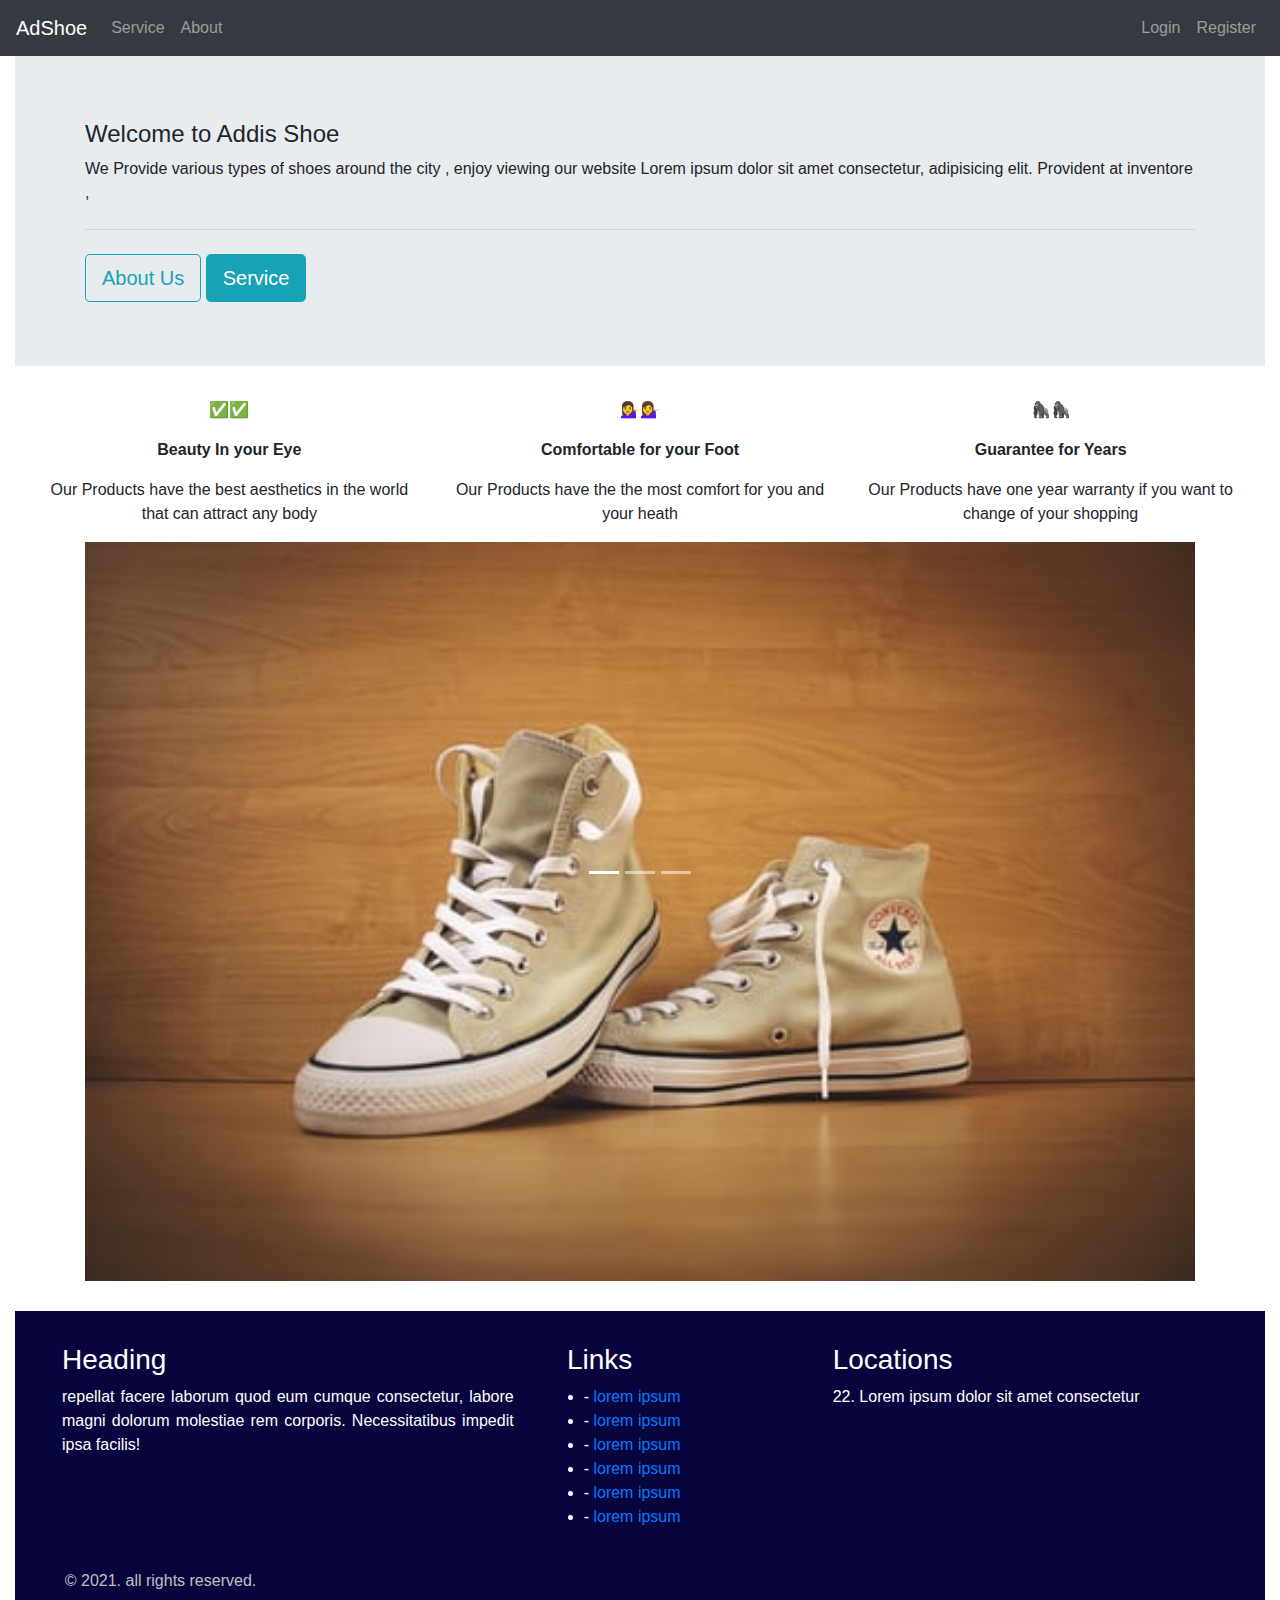
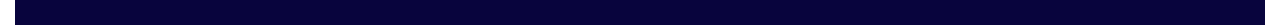
<file: index.html>
<!DOCTYPE html>
<html lang="en">
<head>
    <meta charset="UTF-8">
    <meta http-equiv="X-UA-Compatible" content="IE=edge">
    <meta name="viewport" content="width=device-width, initial-scale=1.0">
    <title>Home</title>
    <link rel="stylesheet" href="./assets/CSS/bootstrap.min.css">
    <link rel="stylesheet" href="./assets/CSS/style.css">
    <link rel="stylesheet" href="https://pro.fontawesome.com/releases/v5.10.0/css/all.css" integrity="sha384-AYmEC3Yw5cVb3ZcuHtOA93w35dYTsvhLPVnYs9eStHfGJvOvKxVfELGroGkvsg+p" crossorigin="anonymous"/>

</head>
<body>

    <nav class="navbar navbar-expand-md navbar-dark bg-dark sticky-top">
        <a class="navbar-brand" href="index.html">AdShoe</a>

        <button class="navbar-toggler" type="button" data-bs-toggle="collapse" data-bs-target="#colNav" aria-controls="navbarSupportedContent" aria-expanded="false" aria-label="Toggle navigation">

            <span class="navbar-toggler-icon"></span>
      
       </button>
        <div class="collapse navbar-collapse" id="colNav">



            <ul class="navbar-nav ">

                <li class="nav-item">
                    <a class="nav-link" href="./service.html">Service</a>
                </li>
                <li class="nav-item">
                    <a class="nav-link" href="./About.html">About</a>
                </li>

            </ul>
            <ul class="navbar-nav ml-auto">

                <li class="nav-item">
                    <a class="nav-link" href="./login.html">Login</a>
                </li>
                <li class="nav-item">
                    <a class="nav-link" href="./register.html">Register</a>
                </li>

            </ul>

        </div>

    </nav>




    <div class="container-fluid">






        <div class="jumbotron jumbotron-fluid">

            <div class="container">
                <h4>Welcome to Addis Shoe</h4>

                <p>We Provide various types of shoes around the city , enjoy viewing our website Lorem ipsum dolor sit amet consectetur, adipisicing elit. Provident at inventore ,</p>

                <hr class="my-4">

                <a class="btn btn-outline-info btn-lg" href="about.html">About Us</a>
                <a class="btn btn-info btn-lg" href="service.html">Service</a>
            </div>
        </div>

    
        <div class="row text-center px-4">

            <div class="col-lg-4">
                <p>✅✅</p>

                <p class="font-weight-bold"> Beauty In your Eye</p>
                <p>Our Products have the best aesthetics in the world that can attract any body</p>
            </div>

            <div class="col-lg-4">
                <p>💁‍♀️💁‍♀️</p>
                <p class="font-weight-bold"> Comfortable for your Foot</p>
                <p>Our Products have the the most comfort for you and your heath</p>
            </div>

            <div class="col-lg-4">
                <p>🦍🦍</p>
                <p class="font-weight-bold"> Guarantee for Years </p>
                <p>Our Products have one year warranty if you want to change of your shopping</p>
            </div>
        </div>


        <div class="container" id="MySlide" class="carousel slide my-4" data-ride="carousel">


            <ol class="carousel-indicators">
                <li data-target="#MySlide" data-slide-to="0" class="active"></li>
                <li data-target="#MySlide" data-slide-to="1"></li>
                <li data-target="#MySlide" data-slide-to="2"></li>
            </ol>
           
            <div class="carousel-inner">
                <div class="carousel-item active">
                    <img src="./assets/Images/Shoe1.jpg" class="d-block w-100" alt="...">
                </div>
                <div class="carousel-item">
                    <img src="./assets/Images/Shoe2.jpg" class="d-block w-100" alt="...">
                </div>
                <div class="carousel-item">
                    <img src="./assets/Images/Shoe3.jpg" class="d-block w-100" alt="...">
                </div>
            </div>
<!--            
            <a class="carousel-control-prev" href="#MySlide" role="button" data-slide="prev">
                <span class="carousel-control-prev-icon bg-info" aria-hidden="true"></span>
                <span class="sr-only">Previous</span>
            </a>
            <a class="carousel-control-next" href="#MySlide" role="button" data-slide="next">
                <span class="carousel-control-next-icon bg-info" aria-hidden="true"></span>
                <span class="sr-only">Next</span>
            </a> -->

         
        </div>

















    <div  style="background-color:rgb(8, 4, 61); padding: 2rem;margin-top: 30px;">

        <div class="row container-fluid">
            <section class="col-sm-12 col-md-5 container" style="color: white;">
                <h3>Heading</h3>
                <p class="text-justify">repellat facere laborum quod eum cumque consectetur,
                    labore magni dolorum molestiae rem corporis. Necessitatibus impedit ipsa facilis!</p>
                <a href=""><i class="fab fa-facebook-square"></i></a>
                <a href=""><i class="fab fa-instagram"></i></a>
            </section>
            <section class="col-sm-12 col-md-3 container" style="color: white;">
                <h3>&nbsp;&nbsp; Links</h3>
                <ul>
                    <li>- <a href="#">lorem ipsum</a></li>
                    <li>- <a href="#">lorem ipsum</a></li>
                    <li>- <a href="#">lorem ipsum</a></li>
                    <li>- <a href="#">lorem ipsum</a></li>
                    <li>- <a href="#">lorem ipsum</a></li>
                    <li>- <a href="#">lorem ipsum</a></li>
                </ul>

            </section>
            <section class="col-sm-12 col-md-4 container" style="color: white;">
                <h3>Locations</h3>
                <p>22. Lorem ipsum dolor sit amet consectetur</p>
                <a href="#"><i class="bi bi-telephone"></i></a>


            </section>
        </div>
        <br>
        <div style="color: silver;">
            &nbsp; &nbsp; &copy 2021. all rights reserved.
        </div>

    </div>







    
    <script src="./assets/JS/bootstrap.bundle.js"></script>

    <script src="./assets/JS/bootstrap.bundle.min.js"></script>

    <script src="./assets/JS/bootstrap.min.js"></script>

    <script src="./assets/JS/bootstrap.bundle.js"></script>

    <script src="./assets/JS/jquery-3.5.1.js"></script>
</body>
</html>
</file>
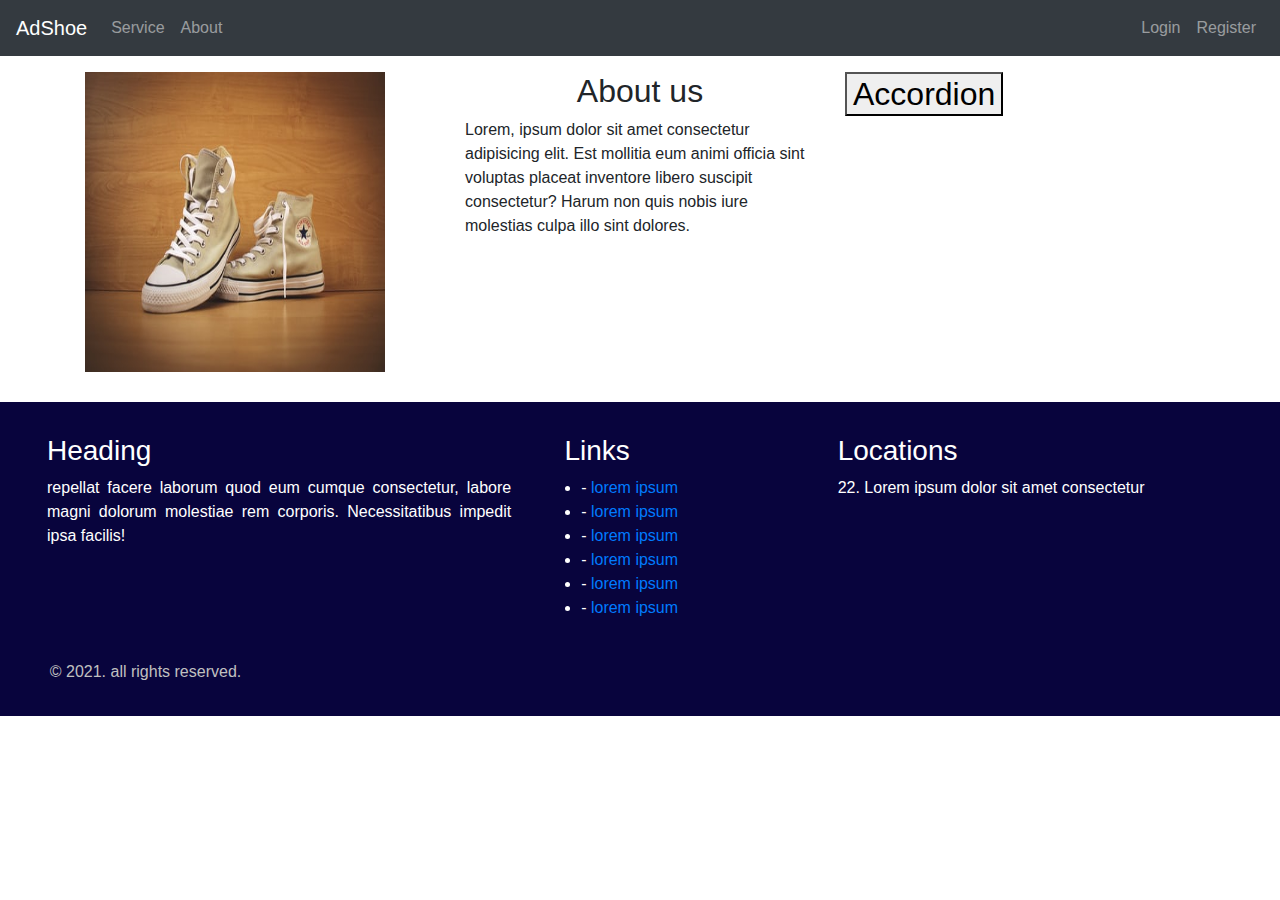
<file: About.html>
<!DOCTYPE html>
<html lang="en">
<head>
    <meta charset="UTF-8">
    <meta http-equiv="X-UA-Compatible" content="IE=edge">
    <meta name="viewport" content="width=device-width, initial-scale=1.0">
    <title>Document</title>
    <link rel="stylesheet" href="./assets/CSS/bootstrap.min.css">
    <link rel="stylesheet" href="./assets/CSS/style.css">
    <link rel="stylesheet" href="https://pro.fontawesome.com/releases/v5.10.0/css/all.css" integrity="sha384-AYmEC3Yw5cVb3ZcuHtOA93w35dYTsvhLPVnYs9eStHfGJvOvKxVfELGroGkvsg+p" crossorigin="anonymous"/>

</head>
<body>
    <nav class="navbar navbar-expand-md navbar-dark bg-dark sticky-top">
        <a class="navbar-brand" href="index.html">AdShoe</a>

        <button class="navbar-toggler" type="button" data-bs-toggle="collapse" data-bs-target="#colNav" aria-controls="navbarSupportedContent" aria-expanded="false" aria-label="Toggle navigation">

            <span class="navbar-toggler-icon"></span>
      
       </button>
        <div class="collapse navbar-collapse" id="colNav">



            <ul class="navbar-nav ">

                <li class="nav-item">
                    <a class="nav-link" href="./service.html">Service</a>
                </li>
                <li class="nav-item">
                    <a class="nav-link" href="./About.html">About</a>
                </li>

            </ul>
            <ul class="navbar-nav ml-auto">

                <li class="nav-item">
                    <a class="nav-link" href="./login.html">Login</a>
                </li>
                <li class="nav-item">
                    <a class="nav-link" href="./register.html">Register</a>
                </li>

            </ul>

        </div>

    </nav>




    <div class="container mt-3">
        <div class="row ">
            <div class="col-md-4">
                <img style="width: 300px;height: 300px;" src="./assets/Images/Shoe1.jpg" alt="img">
            </div>
            <div class="col-md-4" >
                    <h2 class="text-center">
                        About us
    
                    </h2>
                    <p>
                        Lorem, ipsum dolor sit amet consectetur adipisicing elit. 
                        Est mollitia eum animi officia sint voluptas placeat inventore libero suscipit consectetur? Harum non quis nobis iure molestias culpa illo sint dolores.
                    </p>
            </div>
            <div class="col-md-4 d-none d-md-block">
                <div class="accordion" id="accordionExample">
                    <div class="accordion-item">
                      <h2 class="accordion-header" id="headingOne">
                        <button class="accordion-button" type="button" data-bs-toggle="collapse" data-bs-target="#collapseOne" aria-expanded="true" aria-controls="collapseOne">
                          Accordion 
                        </button>
                      </h2>
                      <div id="collapseOne" class="accordion-collapse collapse " aria-labelledby="headingOne" data-bs-parent="#accordionExample">
                        <div class="accordion-body">
                          <strong>This is the first item's accordion body.</strong> It is hidden by default, until the collapse plugin adds the appropriate classes that we use to style each element. These classes control the overall appearance, as well as the showing and hiding via CSS transitions. You can modify any of this with custom CSS or overriding our default variables. It's also worth noting that just about any HTML can go within the <code>.accordion-body</code>, though the transition does limit overflow.
                        </div>
                      </div>
                    </div>
                    </div>
                  </div>
            </div>
        </div>
    </div>























    <div  style="background-color:rgb(8, 4, 61); padding: 2rem;margin-top: 30px;">

        <div class="row container-fluid">
            <section class="col-sm-12 col-md-5 container" style="color: white;">
                <h3>Heading</h3>
                <p class="text-justify">repellat facere laborum quod eum cumque consectetur,
                    labore magni dolorum molestiae rem corporis. Necessitatibus impedit ipsa facilis!</p>
                <a href=""><i class="fab fa-facebook-square"></i></a>
                <a href=""><i class="fab fa-instagram"></i></a>
            </section>
            <section class="col-sm-12 col-md-3 container" style="color: white;">
                <h3>&nbsp;&nbsp; Links</h3>
                <ul>
                    <li>- <a href="#">lorem ipsum</a></li>
                    <li>- <a href="#">lorem ipsum</a></li>
                    <li>- <a href="#">lorem ipsum</a></li>
                    <li>- <a href="#">lorem ipsum</a></li>
                    <li>- <a href="#">lorem ipsum</a></li>
                    <li>- <a href="#">lorem ipsum</a></li>
                </ul>

            </section>
            <section class="col-sm-12 col-md-4 container" style="color: white;">
                <h3>Locations</h3>
                <p>22. Lorem ipsum dolor sit amet consectetur</p>
                <a href="#"><i class="bi bi-telephone"></i></a>


            </section>
        </div>
        <br>
        <div style="color: silver;">
            &nbsp; &nbsp; &copy 2021. all rights reserved.
        </div>

    </div>





     
    <script src="./assets/JS/bootstrap.bundle.js"></script>

    <script src="./assets/JS/bootstrap.bundle.min.js"></script>

    <script src="./assets/JS/bootstrap.min.js"></script>

    <script src="./assets/JS/bootstrap.bundle.js"></script>

    <script src="./assets/JS/jquery-3.5.1.js"></script>
</body>
</html>
</file>
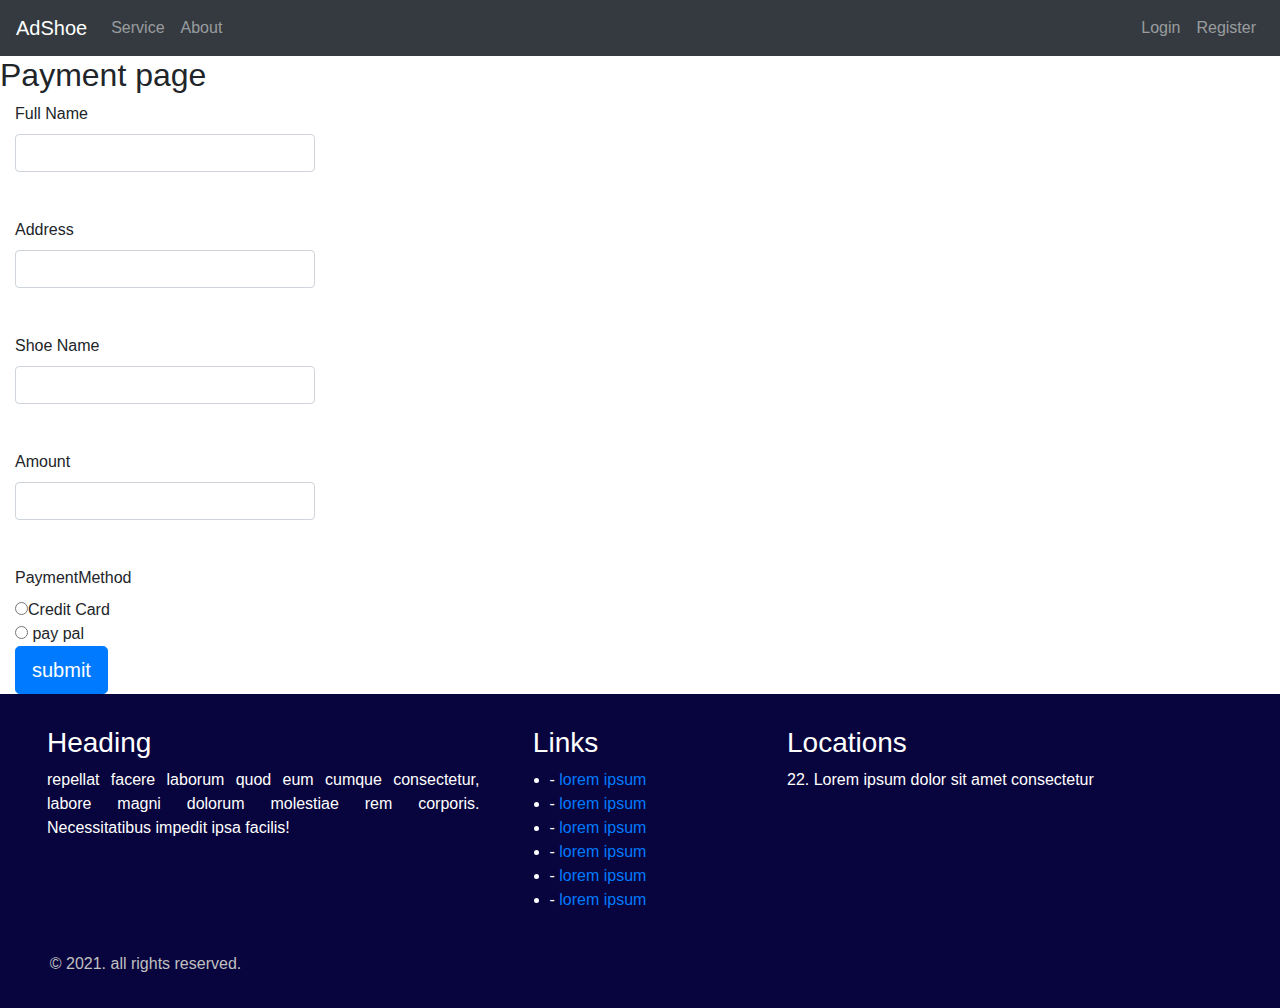
<file: buy.html>
<!DOCTYPE html>
<html lang="en">
<head>
    <meta charset="UTF-8">
    <meta http-equiv="X-UA-Compatible" content="IE=edge">
    <meta name="viewport" content="width=device-width, initial-scale=1.0">
    <title>Home</title>
    <link rel="stylesheet" href="./assets/CSS/bootstrap.min.css">
    <link rel="stylesheet" href="./assets/CSS/style.css">
    <link rel="stylesheet" href="https://pro.fontawesome.com/releases/v5.10.0/css/all.css" integrity="sha384-AYmEC3Yw5cVb3ZcuHtOA93w35dYTsvhLPVnYs9eStHfGJvOvKxVfELGroGkvsg+p" crossorigin="anonymous"/>

</head>
<body>

    <nav class="navbar navbar-expand-md navbar-dark bg-dark sticky-top">
        <a class="navbar-brand" href="index.html">AdShoe</a>

        <button class="navbar-toggler" type="button" data-bs-toggle="collapse" data-bs-target="#colNav" aria-controls="navbarSupportedContent" aria-expanded="false" aria-label="Toggle navigation">

            <span class="navbar-toggler-icon"></span>
      
       </button>
        <div class="collapse navbar-collapse" id="colNav">



            <ul class="navbar-nav ">

                <li class="nav-item">
                    <a class="nav-link" href="./service.html">Service</a>
                </li>
                <li class="nav-item">
                    <a class="nav-link" href="./About.html">About</a>
                </li>

            </ul>
            <ul class="navbar-nav ml-auto">

                <li class="nav-item">
                    <a class="nav-link" href="./login.html">Login</a>
                </li>
                <li class="nav-item">
                    <a class="nav-link" href="./register.html">Register</a>
                </li>

            </ul>

        </div>

    </nav>




    <h2>Payment page</h2>

    <div class="container-fluid">
        <form action="">
            <div class="form-group">
          
                <label for="fullname">Full Name  </label>
                <input class="form-control" type="text" name="fullname" id="fname">
            </div>
            <div class="form-group">
          
                <label for="Address">Address  </label>
                <input class="form-control" type="text" name="address" id="address">
            </div>
            <div class="form-group">
          
                <label for="shoe">Shoe Name </label>
                <input class="form-control" type="text" name="shoe" id="shoe">
            </div>
            <div class="form-group">
          
                <label for="Amount">Amount  </label>
                <input class="form-control" type="number" name="Amount" id="Amount">
            </div>
            <div class="form-grop">
          
                <label for="fullname">PaymentMethod </label><br>
                <input class="" type="radio"  name="PaymentMethod" id="PaymentMethod">Credit Card <br>
                <input class="" type="radio"  name="PaymentMethod" id="PaymentMethod"><i style="color: blue;" class="fab fa-paypal"></i> pay pal

            </div>
            
            <button type="submit" class="btn btn-primary btn-lg">submit</button>

            
        </form>





    </div>






    


    <div class="container-fluid" style="background-color:rgb(8, 4, 61); padding: 2rem;">

        <div class="row container">
            <section class="col-sm-12 col-md-5 container" style="color: white;">
                <h3>Heading</h3>
                <p class="text-justify">repellat facere laborum quod eum cumque consectetur,
                    labore magni dolorum molestiae rem corporis. Necessitatibus impedit ipsa facilis!</p>
                <a href=""><i class="fab fa-facebook-square"></i></a>
                <a href=""><i class="fab fa-instagram"></i></a>
            </section>
            <section class="col-sm-12 col-md-3 container" style="color: white;">
                <h3>&nbsp;&nbsp; Links</h3>
                <ul>
                    <li>- <a href="#">lorem ipsum</a></li>
                    <li>- <a href="#">lorem ipsum</a></li>
                    <li>- <a href="#">lorem ipsum</a></li>
                    <li>- <a href="#">lorem ipsum</a></li>
                    <li>- <a href="#">lorem ipsum</a></li>
                    <li>- <a href="#">lorem ipsum</a></li>
                </ul>

            </section>
            <section class="col-sm-12 col-md-4 container" style="color: white;">
                <h3>Locations</h3>
                <p>22. Lorem ipsum dolor sit amet consectetur</p>
                <a href="#"><i class="bi bi-telephone"></i></a>


            </section>
        </div>
        <br>
        <div style="color: silver;">
            &nbsp; &nbsp; &copy 2021. all rights reserved.
        </div>

    </div>







    
    <script src="./assets/JS/bootstrap.bundle.js"></script>

    <script src="./assets/JS/bootstrap.bundle.min.js"></script>

    <script src="./assets/JS/bootstrap.min.js"></script>

    <script src="./assets/JS/bootstrap.bundle.js"></script>

    <script src="./assets/JS/jquery-3.5.1.js"></script>
</body>
</html>
</file>
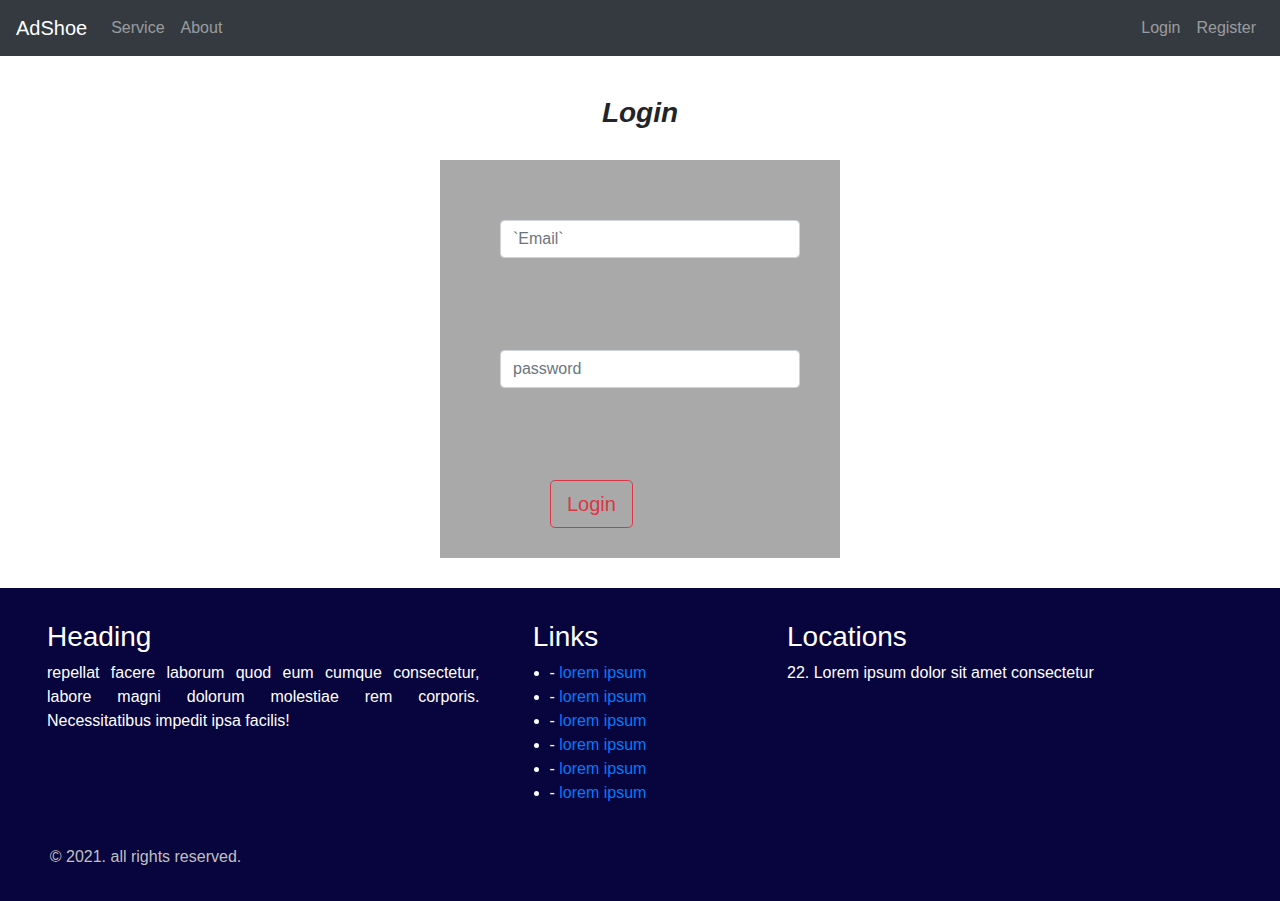
<file: login.html>
<!DOCTYPE html>
<html lang="en">
<head>
    <meta charset="UTF-8">
    <meta http-equiv="X-UA-Compatible" content="IE=edge">
    <meta name="viewport" content="width=device-width, initial-scale=1.0">
    <title>Home</title>
    <link rel="stylesheet" href="./assets/CSS/bootstrap.min.css">
    <link rel="stylesheet" href="./assets/CSS/style.css">
    <link rel="stylesheet" href="https://pro.fontawesome.com/releases/v5.10.0/css/all.css" integrity="sha384-AYmEC3Yw5cVb3ZcuHtOA93w35dYTsvhLPVnYs9eStHfGJvOvKxVfELGroGkvsg+p" crossorigin="anonymous"/>

</head>
<body>

    <nav class="navbar navbar-expand-md navbar-dark bg-dark sticky-top">
        <a class="navbar-brand" href="index.html">AdShoe</a>

        <button class="navbar-toggler" type="button" data-bs-toggle="collapse" data-bs-target="#colNav" aria-controls="navbarSupportedContent" aria-expanded="false" aria-label="Toggle navigation">

            <span class="navbar-toggler-icon"></span>
      
       </button>
        <div class="collapse navbar-collapse" id="colNav">



            <ul class="navbar-nav ">

                <li class="nav-item">
                    <a class="nav-link" href="./service.html">Service</a>
                </li>
                <li class="nav-item">
                    <a class="nav-link" href="./About.html">About</a>
                </li>

            </ul>
            <ul class="navbar-nav ml-auto">

                <li class="nav-item">
                    <a class="nav-link" href="./login.html">Login</a>
                </li>
                <li class="nav-item">
                    <a class="nav-link" href="./register.html">Register</a>
                </li>

            </ul>

        </div>

    </nav>






    <h3 style="text-align: center; margin-top: 40px;"><strong><i>Login</i></strong> </h3>
    
    <div id="loginepage" style="background-color:darkgray; width: 400px;margin-top: 30px;margin-bottom: 30px;padding: 30px;" class="container-fluid">
        <form action="">
            <div class="form-group" style="margin: 30px;">
            <span>   <i class="fas fa-user-alt"></i>
                <input placeholder=`Email` class="form-control" type="email" name="memail" id="memail"></span>
            </div>
            <div class="form-group" style="margin: 30px;">
                <i class="fas fa-key"></i>
                <input placeholder="password" class="form-control" type="password" name="pass" id="pass">
            </div>
            
        </form>


        <button style="margin-left: 80px;" type="submit" class="btn btn-outline-danger btn-lg">Login</button>



    </div>








    <div class="container-fluid" style="background-color:rgb(8, 4, 61); padding: 2rem;">

        <div class="row container">
            <section class="col-sm-12 col-md-5 container" style="color: white;">
                <h3>Heading</h3>
                <p class="text-justify">repellat facere laborum quod eum cumque consectetur,
                    labore magni dolorum molestiae rem corporis. Necessitatibus impedit ipsa facilis!</p>
                <a href=""><i class="fab fa-facebook-square"></i></a>
                <a href=""><i class="fab fa-instagram"></i></a>
            </section>
            <section class="col-sm-12 col-md-3 container" style="color: white;">
                <h3>&nbsp;&nbsp; Links</h3>
                <ul>
                    <li>- <a href="#">lorem ipsum</a></li>
                    <li>- <a href="#">lorem ipsum</a></li>
                    <li>- <a href="#">lorem ipsum</a></li>
                    <li>- <a href="#">lorem ipsum</a></li>
                    <li>- <a href="#">lorem ipsum</a></li>
                    <li>- <a href="#">lorem ipsum</a></li>
                </ul>

            </section>
            <section class="col-sm-12 col-md-4 container" style="color: white;">
                <h3>Locations</h3>
                <p>22. Lorem ipsum dolor sit amet consectetur</p>
                <a href="#"><i class="bi bi-telephone"></i></a>


            </section>
        </div>
        <br>
        <div style="color: silver;">
            &nbsp; &nbsp; &copy 2021. all rights reserved.
        </div>

    </div>







    
    <script src="./assets/JS/bootstrap.bundle.js"></script>

    <script src="./assets/JS/bootstrap.bundle.min.js"></script>

    <script src="./assets/JS/bootstrap.min.js"></script>

    <script src="./assets/JS/bootstrap.bundle.js"></script>

    <script src="./assets/JS/jquery-3.5.1.js"></script>
</body>
</html>
</file>
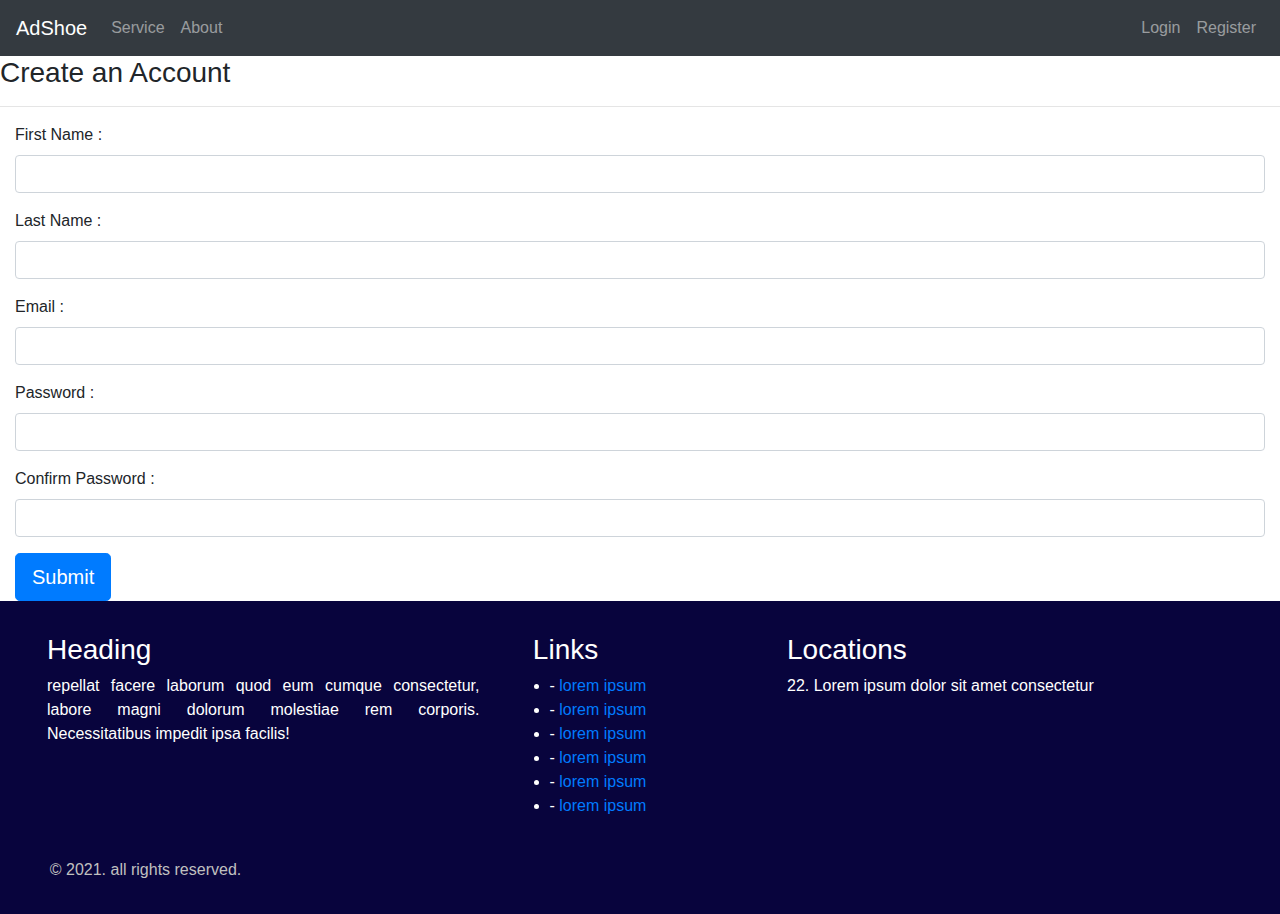
<file: register.html>
<!DOCTYPE html>
<html lang="en">
<head>
    <meta charset="UTF-8">
    <meta http-equiv="X-UA-Compatible" content="IE=edge">
    <meta name="viewport" content="width=device-width, initial-scale=1.0">
    <title>Home</title>
    <link rel="stylesheet" href="./assets/CSS/bootstrap.min.css">
    
    <link rel="stylesheet" href="https://pro.fontawesome.com/releases/v5.10.0/css/all.css" integrity="sha384-AYmEC3Yw5cVb3ZcuHtOA93w35dYTsvhLPVnYs9eStHfGJvOvKxVfELGroGkvsg+p" crossorigin="anonymous"/>

</head>
<body>

    <nav class="navbar navbar-expand-md navbar-dark bg-dark sticky-top">
        <a class="navbar-brand" href="index.html">AdShoe</a>

        <button class="navbar-toggler" type="button" data-bs-toggle="collapse" data-bs-target="#colNav" aria-controls="navbarSupportedContent" aria-expanded="false" aria-label="Toggle navigation">

            <span class="navbar-toggler-icon"></span>
      
       </button>
        <div class="collapse navbar-collapse" id="colNav">



            <ul class="navbar-nav ">

                <li class="nav-item">
                    <a class="nav-link" href="./service.html">Service</a>
                </li>
                <li class="nav-item">
                    <a class="nav-link" href="./About.html">About</a>
                </li>

            </ul>
            <ul class="navbar-nav ml-auto">

                <li class="nav-item">
                    <a class="nav-link" href="./login.html">Login</a>
                </li>
                <li class="nav-item">
                    <a class="nav-link" href="./register.html">Register</a>
                </li>

            </ul>

        </div>

    </nav>






    <h3>Create an Account <i class="fa fa-registered"></i></h3>
    <hr>


    
    <div class="container-fluid">
        <form action="">
            <div class="form-group">
                <label for="fname">First Name : </label>
                <input class="form-control" type="text" name="fname" id="fname">
            </div>
            <div class="form-group">
                <label for="sname">Last Name : </label>
                <input class="form-control" type="text" name="lname" id="fname">
            </div>
            <div class="form-group">
                <label for="memail">Email : </label>
                <input class="form-control" type="email" name="memail" id="memail">
            </div>
            <div class="form-group">
                <label for="pass">Password : </label>
                <input class="form-control" type="password" name="pass" id="pass">
            </div>
            <div class="form-group">
                <label for="pass2">Confirm Password : </label>
                <input class="form-control" type="password" name="pass2" id="pass2">
            </div>
            <button type="submit" class="btn btn-primary btn-lg">Submit</button>
        </form>





    </div>















    


    <div class="container-fluid" style="background-color:rgb(8, 4, 61); padding: 2rem;">

        <div class="row container">
            <section class="col-sm-12 col-md-5 container" style="color: white;">
                <h3>Heading</h3>
                <p class="text-justify">repellat facere laborum quod eum cumque consectetur,
                    labore magni dolorum molestiae rem corporis. Necessitatibus impedit ipsa facilis!</p>
                <a href=""><i class="fab fa-facebook-square"></i></a>
                <a href=""><i class="fab fa-instagram"></i></a>
            </section>
            <section class="col-sm-12 col-md-3 container" style="color: white;">
                <h3>&nbsp;&nbsp; Links</h3>
                <ul>
                    <li>- <a href="#">lorem ipsum</a></li>
                    <li>- <a href="#">lorem ipsum</a></li>
                    <li>- <a href="#">lorem ipsum</a></li>
                    <li>- <a href="#">lorem ipsum</a></li>
                    <li>- <a href="#">lorem ipsum</a></li>
                    <li>- <a href="#">lorem ipsum</a></li>
                </ul>

            </section>
            <section class="col-sm-12 col-md-4 container" style="color: white;">
                <h3>Locations</h3>
                <p>22. Lorem ipsum dolor sit amet consectetur</p>
                <a href="#"><i class="bi bi-telephone"></i></a>


            </section>
        </div>
        <br>
        <div style="color: silver;">
            &nbsp; &nbsp; &copy 2021. all rights reserved.
        </div>

    </div>







    
    <script src="./assets/JS/bootstrap.bundle.js"></script>

    <script src="./assets/JS/bootstrap.bundle.min.js"></script>

    <script src="./assets/JS/bootstrap.min.js"></script>

    <script src="./assets/JS/bootstrap.bundle.js"></script>

    <script src="./assets/JS/jquery-3.5.1.js"></script>
</body>
</html>
</file>
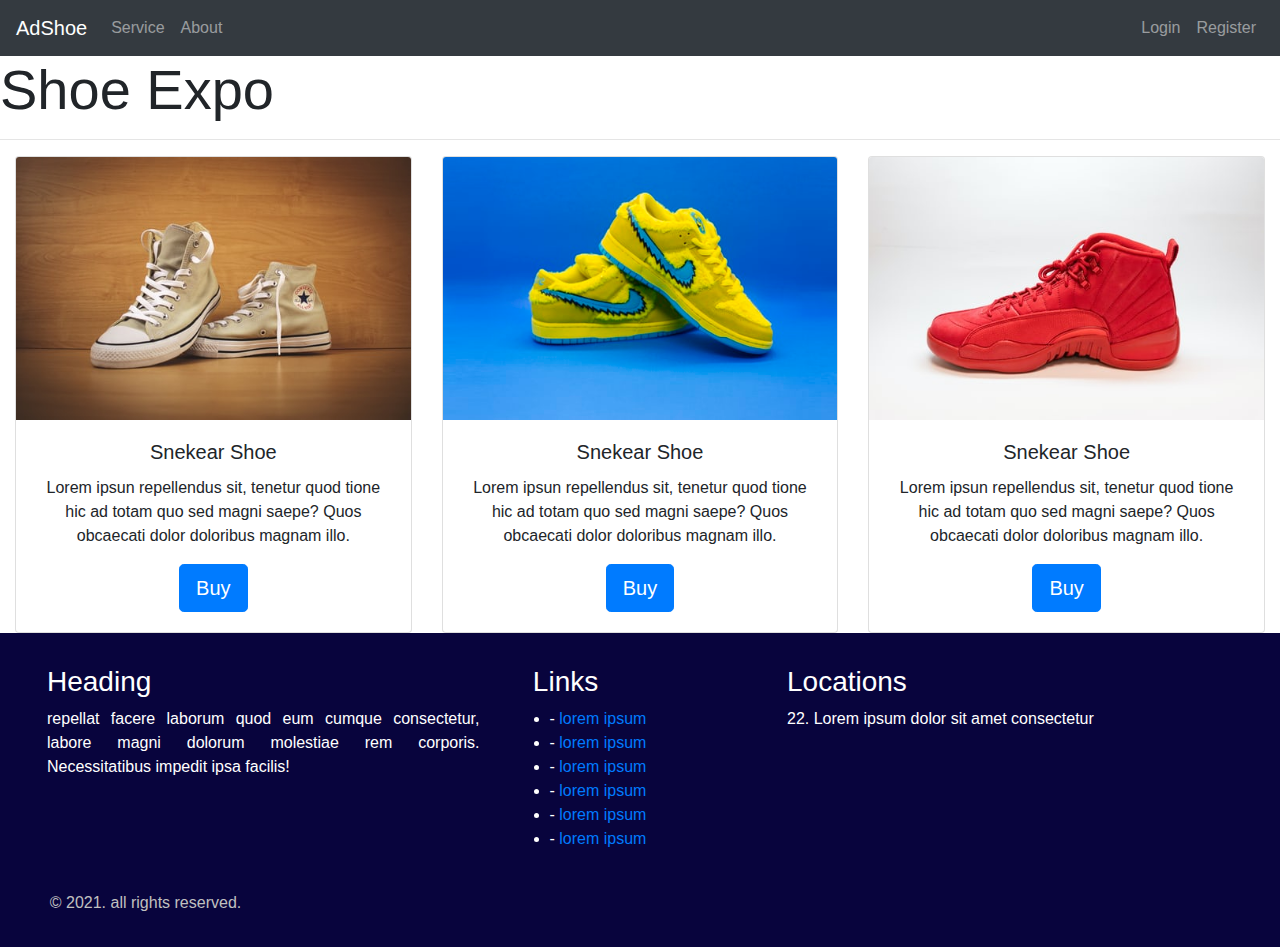
<file: service.html>
<!DOCTYPE html>
<html lang="en">
<head>
    <meta charset="UTF-8">
    <meta http-equiv="X-UA-Compatible" content="IE=edge">
    <meta name="viewport" content="width=device-width, initial-scale=1.0">
    <title>Home</title>
    <link rel="stylesheet" href="./assets/CSS/bootstrap.min.css">
    <link rel="stylesheet" href="./assets/CSS/style.css">
</head>
<body>

    <nav class="navbar navbar-expand-md navbar-dark bg-dark sticky-top">
        <a class="navbar-brand" href="index.html">AdShoe</a>

        <button class="navbar-toggler" type="button" data-bs-toggle="collapse" data-bs-target="#colNav" aria-controls="navbarSupportedContent" aria-expanded="false" aria-label="Toggle navigation">

            <span class="navbar-toggler-icon"></span>
      
       </button>
        <div class="collapse navbar-collapse" id="colNav">



            <ul class="navbar-nav ">

                <li class="nav-item">
                    <a class="nav-link" href="./service.html">Service</a>
                </li>
                <li class="nav-item">
                    <a class="nav-link" href="./service.html">About</a>
                </li>

            </ul>
            <ul class="navbar-nav ml-auto">

                <li class="nav-item">
                    <a class="nav-link" href="./login.html">Login</a>
                </li>
                <li class="nav-item">
                    <a class="nav-link" href="./register.html">Register</a>
                </li>

            </ul>

        </div>

    </nav>





    <div>
        <p class="display-4">Shoe Expo</p>
            <hr class="mx-auto">

    </div>
    

    <div class="container-fluid">


        <div class="row text-center">

            <div class="col-md-4">

                <div class="card ">
                    <img class="card-img-top img-fluid " src="./assets/Images/Shoe1.jpg" alt=" ">
                    <div class="card-body ">
                        <h5 class="card-title ">Snekear Shoe</h5>
                        <p class="card-text ">Lorem ipsun repellendus sit, tenetur quod tione hic ad totam quo sed magni saepe? Quos obcaecati dolor doloribus magnam illo.
                        </p>
                        <a href=" " class="btn btn-primary btn-lg ">Buy</a>
                    </div>
                </div>
            </div>


            <div class="col-md-4">

                <div class="card ">
                    <img class="card-img-top img-fluid " src="./assets/Images/Shoe2.jpg" alt=" ">
                    <div class="card-body ">
                        <h5 class="card-title ">Snekear Shoe</h5>
                        <p class="card-text ">Lorem ipsun repellendus sit, tenetur quod tione hic ad totam quo sed magni saepe? Quos obcaecati dolor doloribus magnam illo.
                        </p>
                        <a href=" " class="btn btn-primary btn-lg ">Buy</a>
                    </div>
                </div>
            </div>

            <div class="col-md-4">

                <div class="card ">
                    <img class="card-img-top img-fluid " src="./assets/Images/Shoe3.jpg" alt=" ">
                    <div class="card-body ">
                        <h5 class="card-title ">Snekear Shoe</h5>
                        <p class="card-text ">Lorem ipsun repellendus sit, tenetur quod tione hic ad totam quo sed magni saepe? Quos obcaecati dolor doloribus magnam illo.
                        </p>
                        <a href=" " class="btn btn-primary btn-lg ">Buy</a>
                    </div>
                </div>
            </div>

        </div>


    </div>



















    


    <div class="container-fluid" style="background-color:rgb(8, 4, 61); padding: 2rem;">

        <div class="row container">
            <section class="col-sm-12 col-md-5 container" style="color: white;">
                <h3>Heading</h3>
                <p class="text-justify">repellat facere laborum quod eum cumque consectetur,
                    labore magni dolorum molestiae rem corporis. Necessitatibus impedit ipsa facilis!</p>
                <a href=""><i class="fab fa-facebook-square"></i></a>
                <a href=""><i class="fab fa-instagram"></i></a>
            </section>
            <section class="col-sm-12 col-md-3 container" style="color: white;">
                <h3>&nbsp;&nbsp; Links</h3>
                <ul>
                    <li>- <a href="#">lorem ipsum</a></li>
                    <li>- <a href="#">lorem ipsum</a></li>
                    <li>- <a href="#">lorem ipsum</a></li>
                    <li>- <a href="#">lorem ipsum</a></li>
                    <li>- <a href="#">lorem ipsum</a></li>
                    <li>- <a href="#">lorem ipsum</a></li>
                </ul>

            </section>
            <section class="col-sm-12 col-md-4 container" style="color: white;">
                <h3>Locations</h3>
                <p>22. Lorem ipsum dolor sit amet consectetur</p>
                <a href="#"><i class="bi bi-telephone"></i></a>


            </section>
        </div>
        <br>
        <div style="color: silver;">
            &nbsp; &nbsp; &copy 2021. all rights reserved.
        </div>

    </div>







    
    <script src="./assets/JS/bootstrap.bundle.js"></script>

    <script src="./assets/JS/bootstrap.bundle.min.js"></script>

    <script src="./assets/JS/bootstrap.min.js"></script>

    <script src="./assets/JS/bootstrap.bundle.js"></script>

    <script src="./assets/JS/jquery-3.5.1.js"></script>
</body>
</html>
</file>
<file: assets/CSS/style.css>
img{
    width: 50%;
    height: 30%;
}

#loginpage{
    width: 400px;
    height: 1000px;
    background-color: aquamarine;

}
.form-group{
    height: 100px;
    width:300px;

}
</file>
